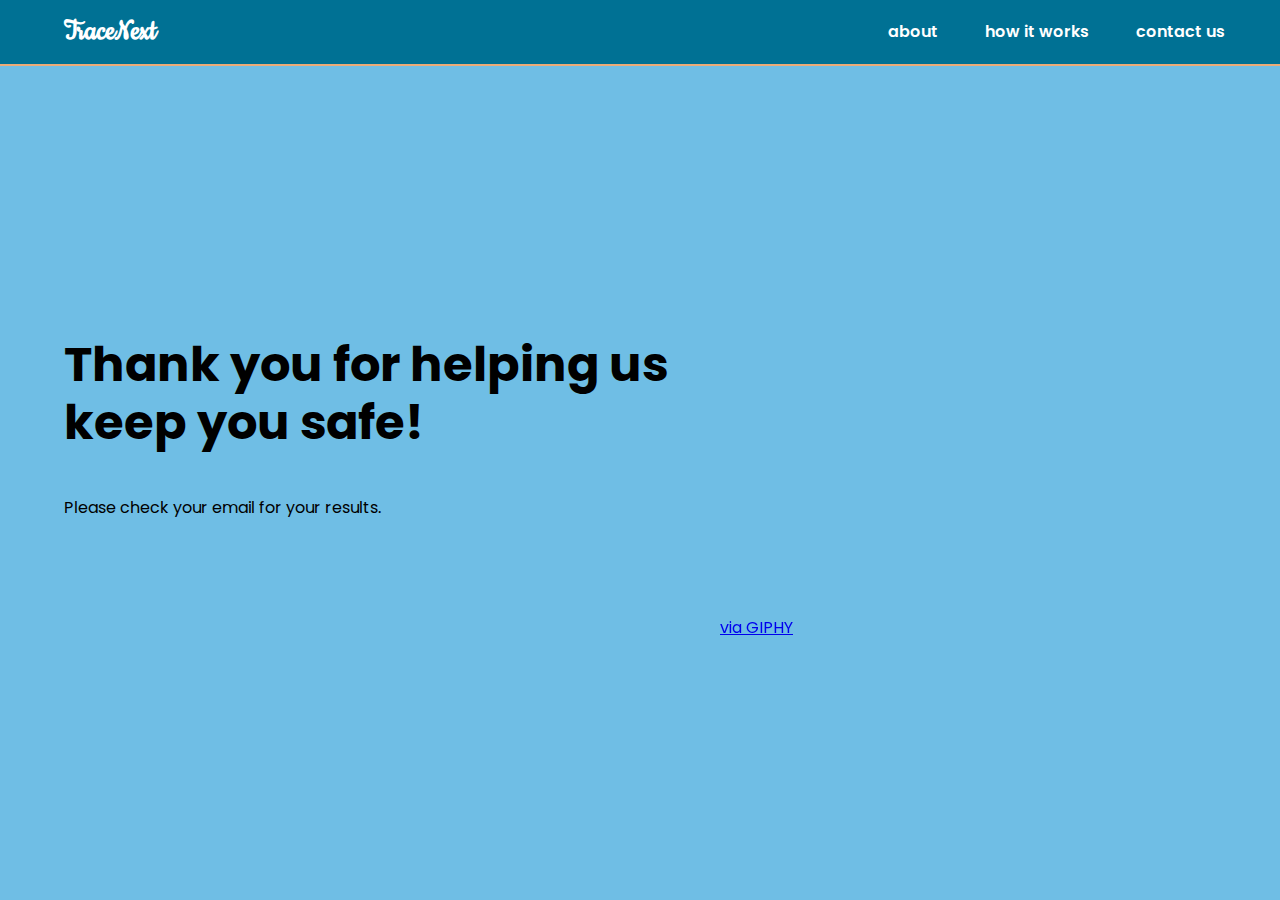
<file: complete-page/index.html>
<!DOCTYPE html>
<html lang="en">
	<head>
		<meta charset="UTF-8" />
		<meta name="viewport" content="width=device-width, initial-scale=1.0" />

		<link
			rel="icon"
			type="image"
			sizes="32x32"
			href="./images/tohacks-icon.webp"
		/>
		<link rel="preconnect" href="https://fonts.gstatic.com" />
		<link rel="preconnect" href="https://fonts.gstatic.com" />
		<link
			href="https://fonts.googleapis.com/css2?family=Cookie&family=Poppins:ital,wght@0,400;0,500;0,600;0,700;1,400;1,500;1,600;1,700&display=swap"
			rel="stylesheet"
		/>
		<link rel="stylesheet" href="style.css" />

		<title>TraceNext</title>
	</head>
	<body>
		<header>
			<section class="sitename">TraceNext</section>
			<nav>
				<a href="" id="nav-about">about</a>
				<a href="" id="nav-works">how it works</a>
				<a href="" id="nav-contacts">contact us</a>
			</nav>
		</header>

		<main>
			<div class="text">
				<h1>Thank you for helping us keep you safe!</h1>
				<h2>Please check your email for your results.</h2>
			</div>
			<div class="gif">
				<iframe
					src="https://giphy.com/embed/ZfK4cXKJTTay1Ava29"
					width="480"
					height="400"
					frameborder="0"
					class="giphy-embed"
					allowfullscreen
				></iframe>
				<p>
					<a href="https://giphy.com/gifs/theoffice-ZfK4cXKJTTay1Ava29"
						>via GIPHY</a
					>
				</p>
			</div>
		</main>
	</body>
</html>
</file>
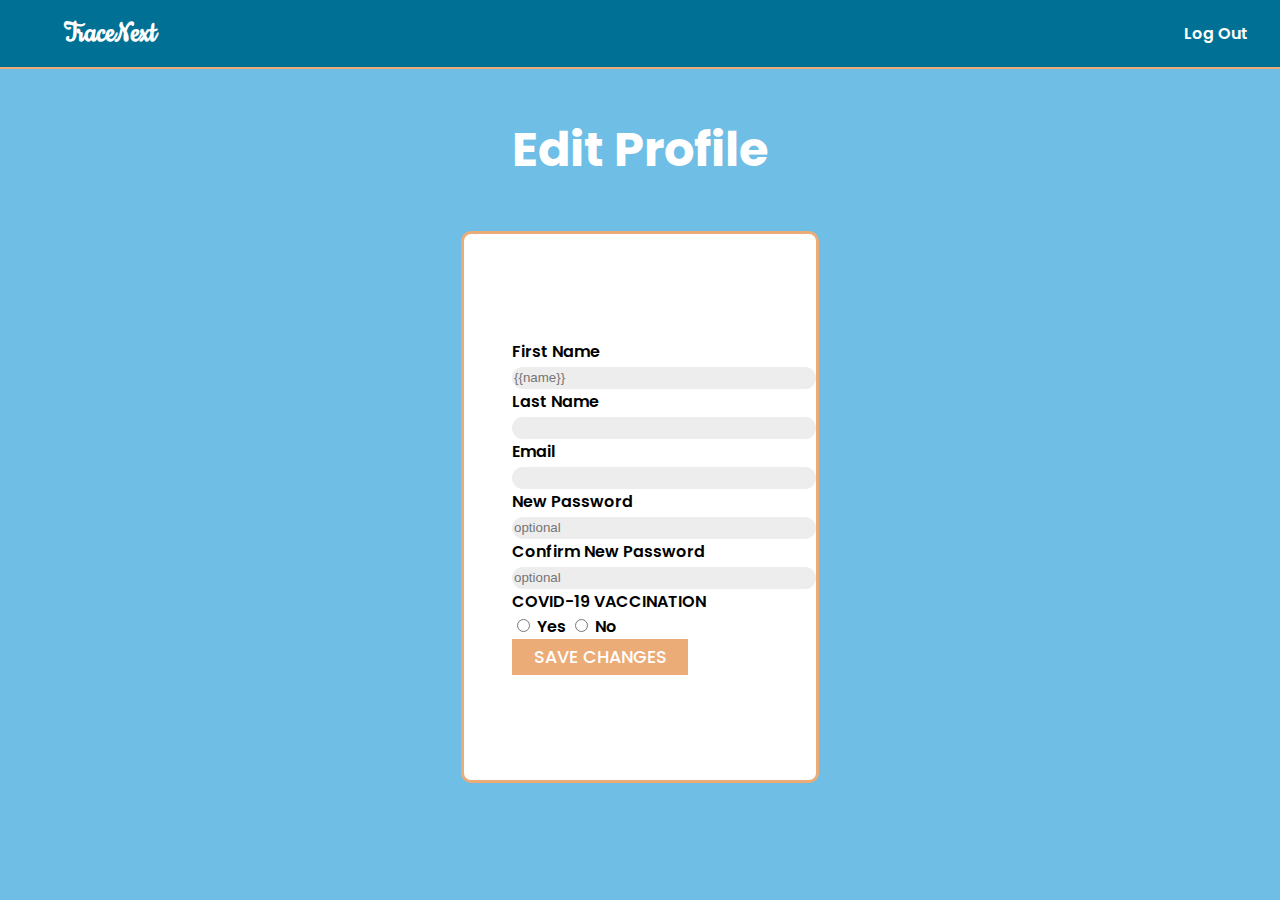
<file: edit-profile-page/edit.html>
<!DOCTYPE html>
<html lang="en">

<head>
    <meta charset="UTF-8" />
    <meta name="viewport" content="width=device-width, initial-scale=1.0" />
    <link rel="preconnect" href="https://fonts.gstatic.com" />
    <link rel="preconnect" href="https://fonts.gstatic.com" />
    <link
        href="https://fonts.googleapis.com/css2?family=Cookie&family=Poppins:ital,wght@0,400;0,500;0,600;0,700;1,400;1,500;1,600;1,700&display=swap"
        rel="stylesheet" />
    <link rel="stylesheet" href="style.css" />

    <title>My Profile</title>
</head>

<body>
    <header>
        <section class="sitename">TraceNext</section>
        <a href="#" id="nav-log">Log Out</a>
    </header>

    <h1>
        Edit Profile
    </h1>

    <div class="mainform">
        <form method="POST" action="app.py" id="form1">
            <div>
                <label for="first_name">First Name</label><br>
                <input class="input" type="text" name="first_name" id="first_name" placeholder="{{name}}" required /><br>
            </div>
            <label for="last_name">Last Name</label><br>
            <input class="input" type="text" name="last_name" id="last_name" required /><br>
            <div>
                <label for="email">Email</label><br>
                <input class="input" type="email" name="email" id="email" required /><br>
            </div>
            <div>
                <label for="password">New Password</label><br>
                <input class="input" type="password" name="password" placeholder="optional" id="password" /><br>
            </div>
            <div>
                <label for="password_confirm">Confirm New Password</label><br>
                <input class="input" type="password" name="password_confirm" placeholder="optional" id="password_confirm" /><br>
            </div>
            <div>
                <label>
                    COVID-19 VACCINATION<br>
                    <input type="radio" name="vacc-yes">
                    Yes
                </label>
                <label>
                    <input type="radio" name="vacc-no">
                    No
                </label>
            </div>
            <button>
                SAVE CHANGES
            </button>
        </form>
    </div>
</body>

</html>
</file>
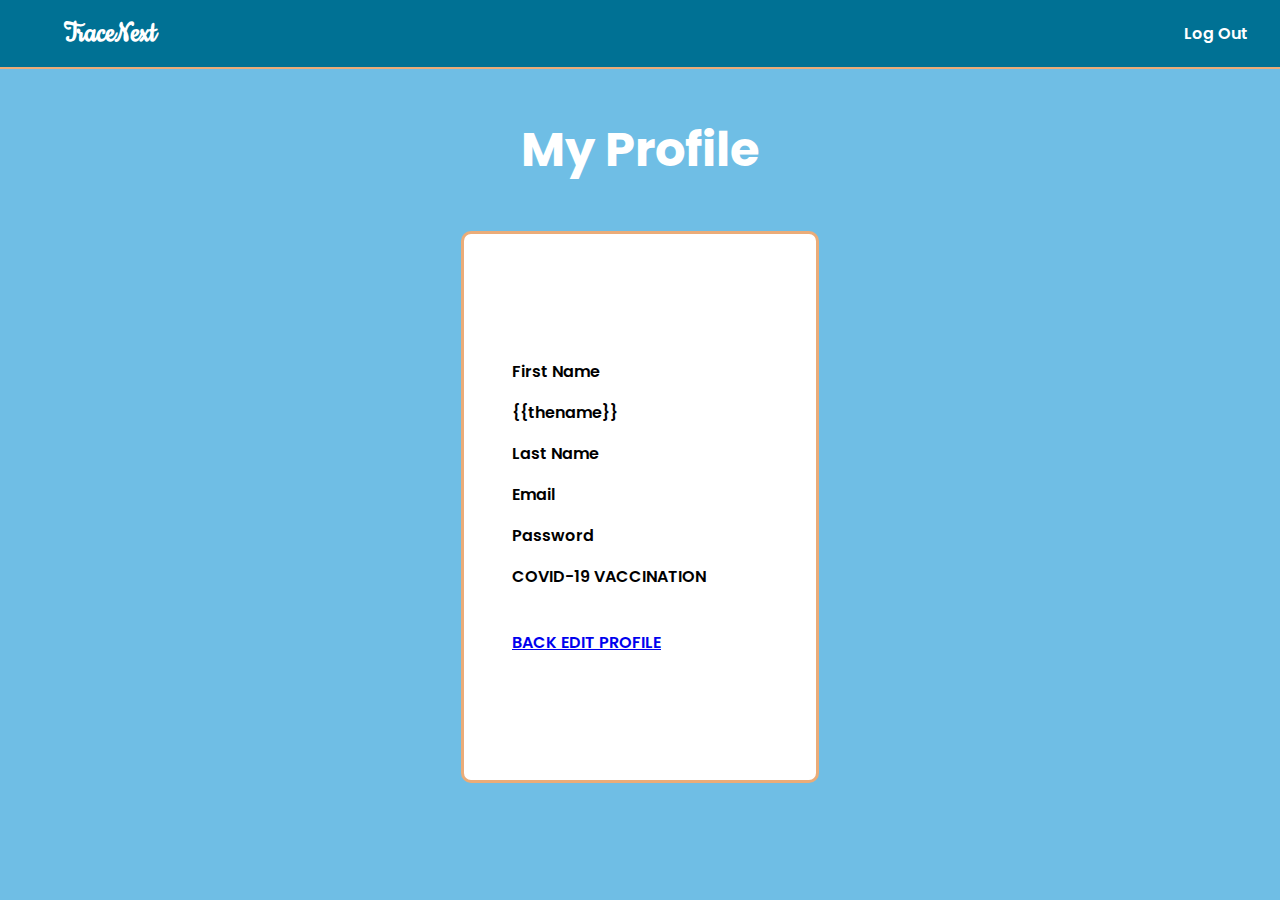
<file: profile-page/myprofile.html>
<!DOCTYPE html>
<html lang="en">

<head>
    <meta charset="UTF-8" />
    <meta name="viewport" content="width=device-width, initial-scale=1.0" />
    <link rel="preconnect" href="https://fonts.gstatic.com" />
    <link rel="preconnect" href="https://fonts.gstatic.com" />
    <link
        href="https://fonts.googleapis.com/css2?family=Cookie&family=Poppins:ital,wght@0,400;0,500;0,600;0,700;1,400;1,500;1,600;1,700&display=swap"
        rel="stylesheet" />
    <link rel="stylesheet" href="style.css" />

    <title>My Profile</title>
</head>

<body>
    <header>
        <section class="sitename"><a href="../main-page/index.html" id="nav-log">TraceNext</a></section>
        <a href="../submit-page/index.html" id="nav-log">Log Out</a>
    </header>

    <h1>
        My Profile
    </h1>

    <div class="mainform">
        
        <form method="GET" action="app.py" id="form1">
            <div>
                First Name<br>
                <p class="profile" type="text" name="first_name" id="first_name">{{thename}}</p>
            </div>
                Last Name<br>
                <p class="profile" type="text" name="last_name" id="last_name"></p>
            <div>
                Email<br>
                <p class="profile" type="email" name="email" id="email"></p>
            </div>
            <div>
                Password<br>
                <p class="profile" type="password" name="password" id="password"></p>
            </div>
            <div>
                COVID-19 VACCINATION
                <p class="profile" type="text" name="vaccination" id="vaccination"></p>
            </div>
            <div>
                <br>
                <a id="back" href="../main-page/index.html" >
                    BACK
                </a>
                <a id="edit" href="../edit-profile-page/edit.html" >
                    EDIT PROFILE
                </a>
            </div>
        </form>
        
    </div>
</body>

</html>
</file>
<file: edit-profile-page/style.css>
html {
    font-family: "Poppins", sans-serif;
}

header {
    margin-left: -0.5em;
    margin-right: -0.5em;
    margin-top: -0.5em;
	display: flex;
	justify-content: space-between;
	padding: 1em 0;
	font-family: "Poppins", sans-serif;
	font-weight: 600;
	color: white;
	background-color: #007194;
	align-items: center;
	border-bottom: solid #ebac78 2px;
    
}

.sitename {
    margin-left: 2em;
    font-family: "Cookie", cursive;
	font-size: 2em;
}

#nav-log {
    margin-right: 2em;
	color: white;
	text-decoration: none;
}
#nav-log:hover {
	text-decoration: underline var(--primary-yellow) 2px;
	transition: linear 0.1s;
}

body {
	background-color: #6FBEE5; 
	font-family: "Poppins", sans-serif;
	display: flex;
	flex-direction: column;
}

h1 {
    margin: 5vh auto;
	text-align: center;
	color: white;
	font-weight: 700;
	font-size: 3em;
}

.mainform {
    font-weight: 600;
    display: flex;
	justify-content: space-around;
	background-color: white;
	width: 20vw;
	height: 50vh;
	border-radius: 10px;
	padding: 3em;
	display: flex;
	flex-direction: column;
	justify-content: space-around;
	margin: auto;
	border: solid #ebac78 3px;
}

.input {
    border: hidden;
    width: 300px;
    height: 20px;
    background-color: #EDEDED;
    outline: none;
    border-radius: 25px;
}

.input:focus, textarea:focus, select:focus{
    outline: none;
}

button {
	width: 10em;
	height: 2em;
	background-color: #ebac78;
	border: none;
	font-family: "Poppins", sans-serif;
	font-weight: 500;
	color: white;
	font-size: 1.1em;
	margin: auto;
}

button:hover {
	cursor: pointer;
	text-decoration: underline;
}
</file>
<file: profile-page/style.css>
html {
    font-family: "Poppins", sans-serif;
}

header {
    margin-left: -0.5em;
    margin-right: -0.5em;
    margin-top: -0.5em;
	display: flex;
	justify-content: space-between;
	padding: 1em 0;
	font-family: "Poppins", sans-serif;
	font-weight: 600;
	color: white;
	background-color: #007194;
	align-items: center;
	border-bottom: solid #ebac78 2px;
    
}

.sitename {
    margin-left: 2em;
    font-family: "Cookie", cursive;
	font-size: 2em;
}

#nav-log {
    margin-right: 2em;
	color: white;
	text-decoration: none;
}
#nav-log:hover {
	text-decoration: underline var(--primary-yellow) 2px;
	transition: linear 0.1s;
}

body {
	background-color: #6FBEE5; 
	font-family: "Poppins", sans-serif;
	display: flex;
	flex-direction: column;
}

h1 {
    margin: 5vh auto;
	text-align: center;
	color: white;
	font-weight: 700;
	font-size: 3em;
}

.mainform {
    font-weight: 600;
    display: flex;
	justify-content: space-around;
	background-color: white;
	width: 20vw;
	height: 50vh;
	border-radius: 10px;
	padding: 3em;
	display: flex;
	flex-direction: column;
	justify-content: space-around;
	margin: auto;
	border: solid #ebac78 3px;
}

.input {
    border: hidden;
    width: 300px;
    height: 20px;
    background-color: #EDEDED;
    outline: none;
    border-radius: 25px;
}

.input:focus, textarea:focus, select:focus{
    outline: none;
}

button {
	width: 10em;
	height: 2em;
	background-color: #ebac78;
	border: none;
	font-family: "Poppins", sans-serif;
	font-weight: 500;
	color: white;
	font-size: 1.1em;
	margin: auto;
}

button:hover {
	cursor: pointer;
	text-decoration: underline;
}
</file>
<file: complete-page/style.css>
/* CSS RESET  */
/* http://meyerweb.com/eric/tools/css/reset/ 
   v2.0 | 20110126
   License: none (public domain)
*/

html,
body,
div,
span,
applet,
object,
iframe,
h1,
h2,
h3,
h4,
h5,
h6,
p,
blockquote,
pre,
a,
abbr,
acronym,
address,
big,
cite,
code,
del,
dfn,
em,
img,
ins,
kbd,
q,
s,
samp,
small,
strike,
strong,
sub,
sup,
tt,
var,
b,
u,
i,
center,
dl,
dt,
dd,
ol,
ul,
li,
fieldset,
form,
label,
legend,
table,
caption,
tbody,
tfoot,
thead,
tr,
th,
td,
article,
aside,
canvas,
details,
embed,
figure,
figcaption,
footer,
header,
hgroup,
menu,
nav,
output,
ruby,
section,
summary,
time,
mark,
audio,
video {
	margin: 0;
	padding: 0;
	border: 0;
	font-size: 100%;
	font: inherit;
	vertical-align: baseline;
}
/* HTML5 display-role reset for older browsers */
article,
aside,
details,
figcaption,
figure,
footer,
header,
hgroup,
menu,
nav,
section {
	display: block;
}
body {
	line-height: 1;
}
ol,
ul {
	list-style: none;
}
blockquote,
q {
	quotes: none;
}
blockquote:before,
blockquote:after,
q:before,
q:after {
	content: "";
	content: none;
}
table {
	border-collapse: collapse;
	border-spacing: 0;
}
/* ------------------------------------------------------------------------------------ */

:root {
	--primary-blue: #6fbee5;
	--primary-yellow: #ebac78;
	--accent-blue: #007194;
	--placeholder: rgb(216, 216, 216);
}

header {
	display: flex;
	justify-content: space-between;
	padding: 1em 0;
	font-family: "Poppins", sans-serif;
	font-weight: 600;
	color: white;
	background-color: var(--accent-blue);
	align-items: center;
	border-bottom: solid var(--primary-yellow) 2px;
}
header nav {
	width: 30%;
	display: flex;
	justify-content: space-around;
	margin-right: 2em;
}
header .sitename {
	margin-left: 2em;
	font-family: "Cookie", cursive;
	font-size: 2em;
}
header nav a {
	color: white;
	text-decoration: none;
}
header nav a:hover {
	text-decoration: underline var(--primary-yellow) 2px;
	transition: linear 0.1s;
}

body {
	background-color: var(--primary-blue);
	font-family: "Poppins", sans-serif;
	display: flex;
	flex-direction: column;
	justify-content: flex-start;
}

main {
	display: flex;
	height: 80vh;
	margin: 0 5%;
	justify-content: space-between;
	align-items: center;
	font-family: "Poppins", sans-serif;
}
main .text {
	width: 50vw;
}
main h1 {
	font-weight: 700;
	font-size: 3em;
	margin-bottom: 1em;
	line-height: 1.2em;
}
main .gif {
	margin: auto;
}
</file>
